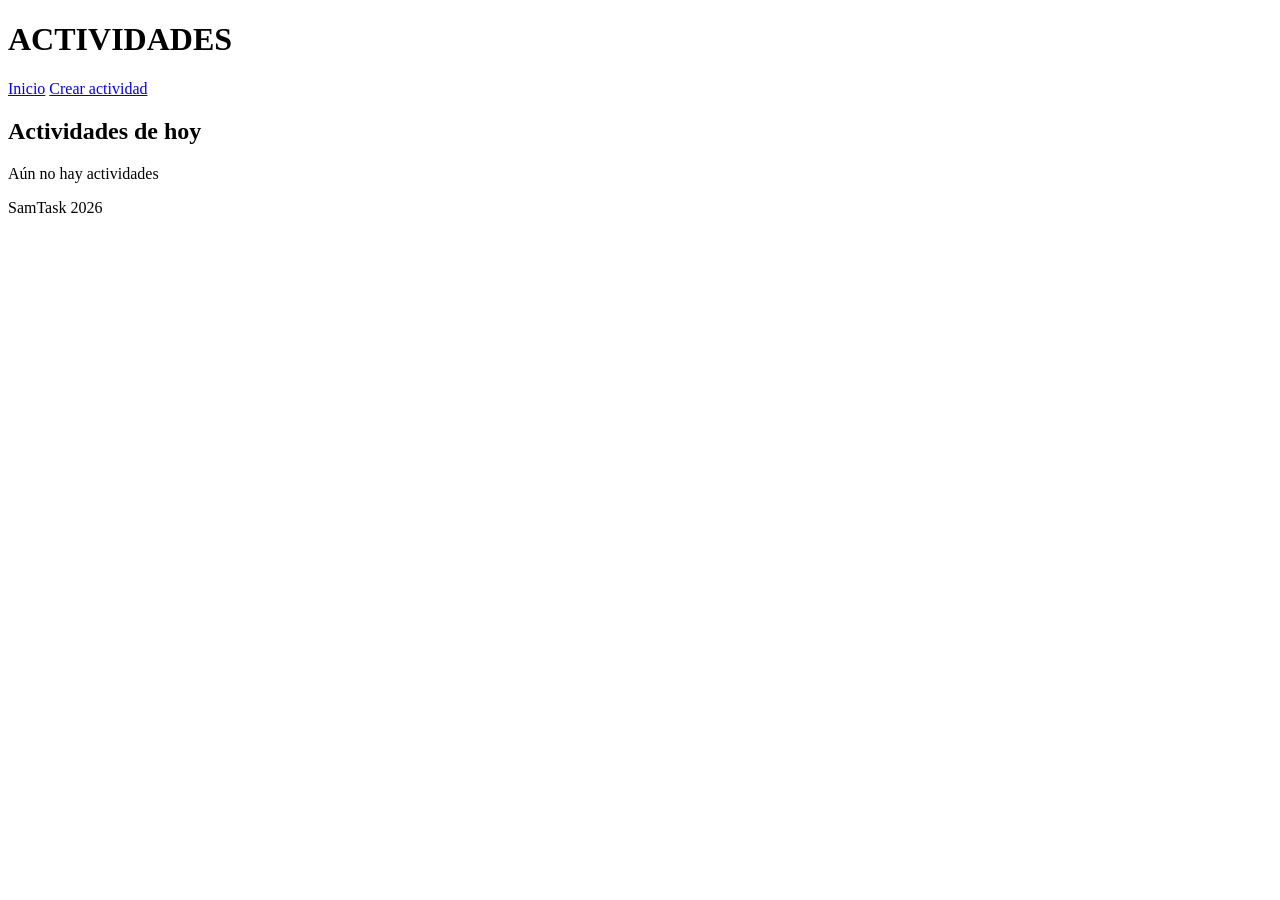
<file: actividades.html>
<!DOCTYPE html>
<html lang="es">
<head>
    <meta charset="UTF-8">
    <meta name="viewport" content="width=device-width, initial-scale=1.0">
    <title>Actividades</title>
</head>
<body>
    <header>
        <H1>ACTIVIDADES</H1>
        <nav>
            <a href="index.html">Inicio</a>
            <a href="crear-actividad.html">Crear actividad</a>
        </nav>
    </header>
    <main>
        <section>
            <h2>Actividades de hoy</h2>
            <p>Aún no hay actividades</p>
        </section>
    </main>
    <footer>
        <p>SamTask 2026</p>
    </footer>
</body>
</html>
</file>
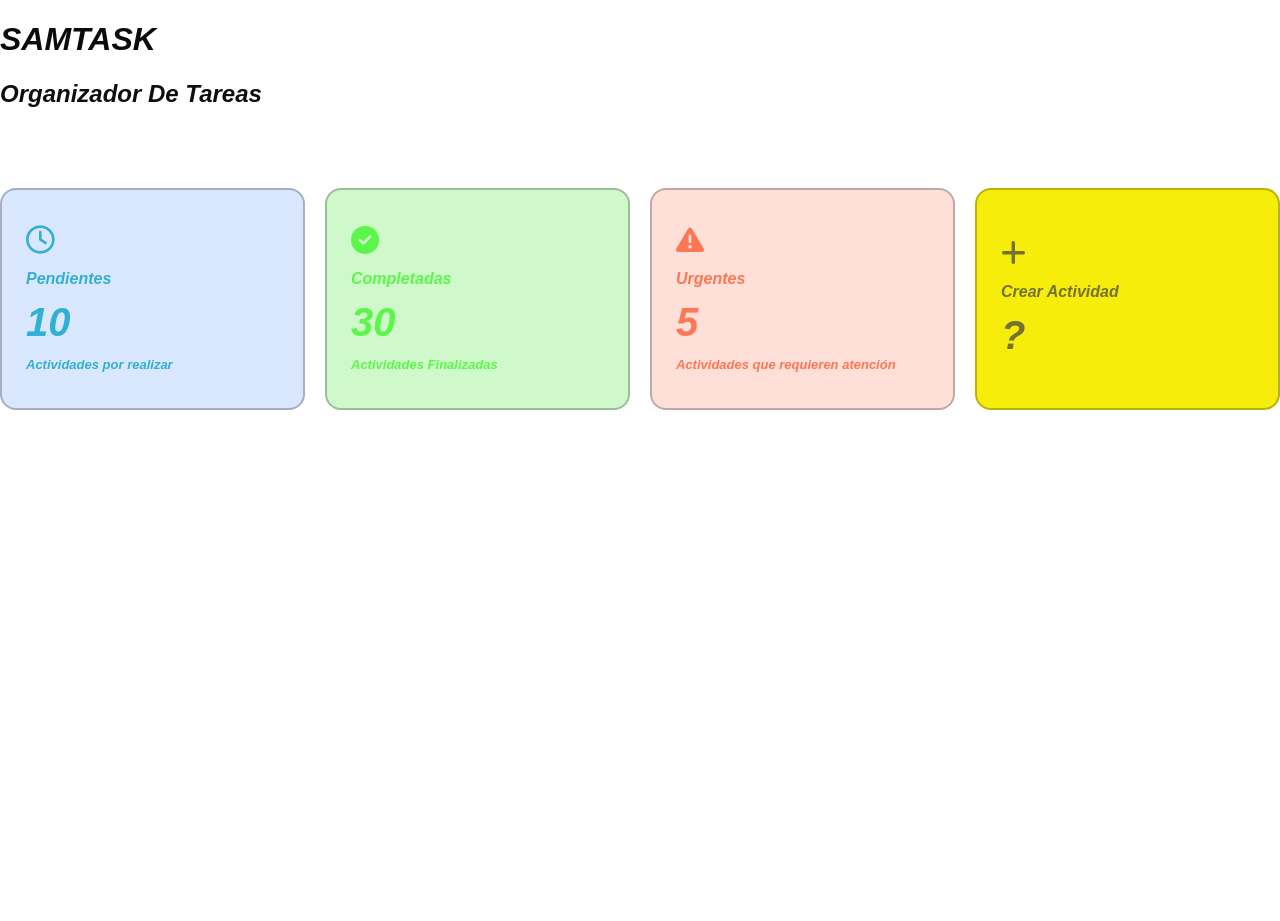
<file: SamTask.html>
<!DOCTYPE html>
<html lang="es">

<head>
    <meta charset="UTF-8">
    <meta name="viewport" content="width=device-width, initial-scale=1.0">
    <title>SAMTASK</title>
    <link rel="stylesheet" href="SamStyle.css">
    <link rel="stylesheet" href="https://cdnjs.cloudflare.com/ajax/libs/font-awesome/6.7.2/css/all.min.css">

</head>

<body>
    <header>
        <h1 class="title">SAMTASK</h1>
        <h2 class="subtitle">Organizador De Tareas</h2>
    </header>
    <main>
        <div class="contenedor-tarjetas">
            <button class="tarjeta pendientes">
                <i class="fa-regular fa-clock icono"></i>
                <span class="titulo">Pendientes</span>
                <span class="numero">10</span>
                <span class="descripcion">Actividades por realizar</span>
            </button>
            <button class="tarjeta completadas">
                <i class="fa-solid fa-circle-check icono"></i>
                <span class="titulo">Completadas</span>
                <span class="numero">30</span>
                <span class="descripcion">Actividades Finalizadas</span>
            </button>
            <button class="tarjeta urgentes">
                <i class="fa-solid fa-triangle-exclamation icono"></i>
                <span class="titulo">Urgentes</span>
                <span class="numero">5</span>
                <span class="descripcion">Actividades que requieren atención</span>
            </button>
            <a class="tarjeta crear" href="crear-actividad.html">
                <i class="fa-solid fa-plus icono"></i>
                <span class="titulo">Crear Actividad</span>
                <span class="numero">?</span>   
            </a>

        </div>
    </main>
</body>
</html>
</file>
<file: SamStyle.css>
body {
    margin: 0;
    padding: 0;
    height: 100vh;
    background-repeat: no-repeat;
    background-size: cover;
    background-position: center;
    object-fit: cover;
}

.title {
    font-family: "Lato", sans-serif;
    font-weight: 900;
    font-style: italic;
    color: rgb(11, 11, 11);
    text-align: left;
}

.subtitle {
    font-family: "Lato", sans-serif;
    font-weight: 600;
    font-style: italic;
    color: rgb(13, 14, 14);
    text-align: left;
}

.contenedor-tarjetas {
    display: grid;
    grid-template-columns: repeat(4, minmax(0, 1fr));
    gap: 20px;
    margin: 80px 0;
    
}

.tarjeta {
    display: flex;
    flex-direction: column;
    align-items: flex-start;
    justify-content: center;
    gap: 12px;

    min-height: 170px;
    padding: 24px;
    border: none;
    border-radius: 16px;

    font-family: "Lato", sans-serif;
    font-weight: 700;
    font-style: italic;

    transition: transform 0.2s, box-shadow 0.2s;
}

.tarjeta:hover {
    transform: translateY(-4px);
    box-shadow: 0 8px 20px rgb(0, 0, 0);
}

.titulo {
    font-size: 16px;
    font-weight: 600;
}

.numero {
    font-size: 40px;
    font-weight: 800;
}

.descripcion {
    font-size: 13px;
}

/*colores de tarjetas*/
.pendientes {
    background: #d9e8ff;
    color: #31AFD4;
    border: 2px solid rgba(0, 0, 0, 0.247);
}

.completadas {
    background: #d0f9cb;     
    color: #5CF64A;  
    border: 2px solid rgba(0, 0, 0, 0.247); 
}

.urgentes {
    background: #fee0d8;
    color: #FC7753;
    border: 2px solid rgba(0, 0, 0, 0.247);
}
.crear{
    background: #f6ee0a;
    color: #757131;
    border: 2px solid rgba(0, 0, 0, 0.247);
    text-decoration: none;
}

.icono {
    font-size: 28px;
    margin-bottom: 4px;
}
</file>
